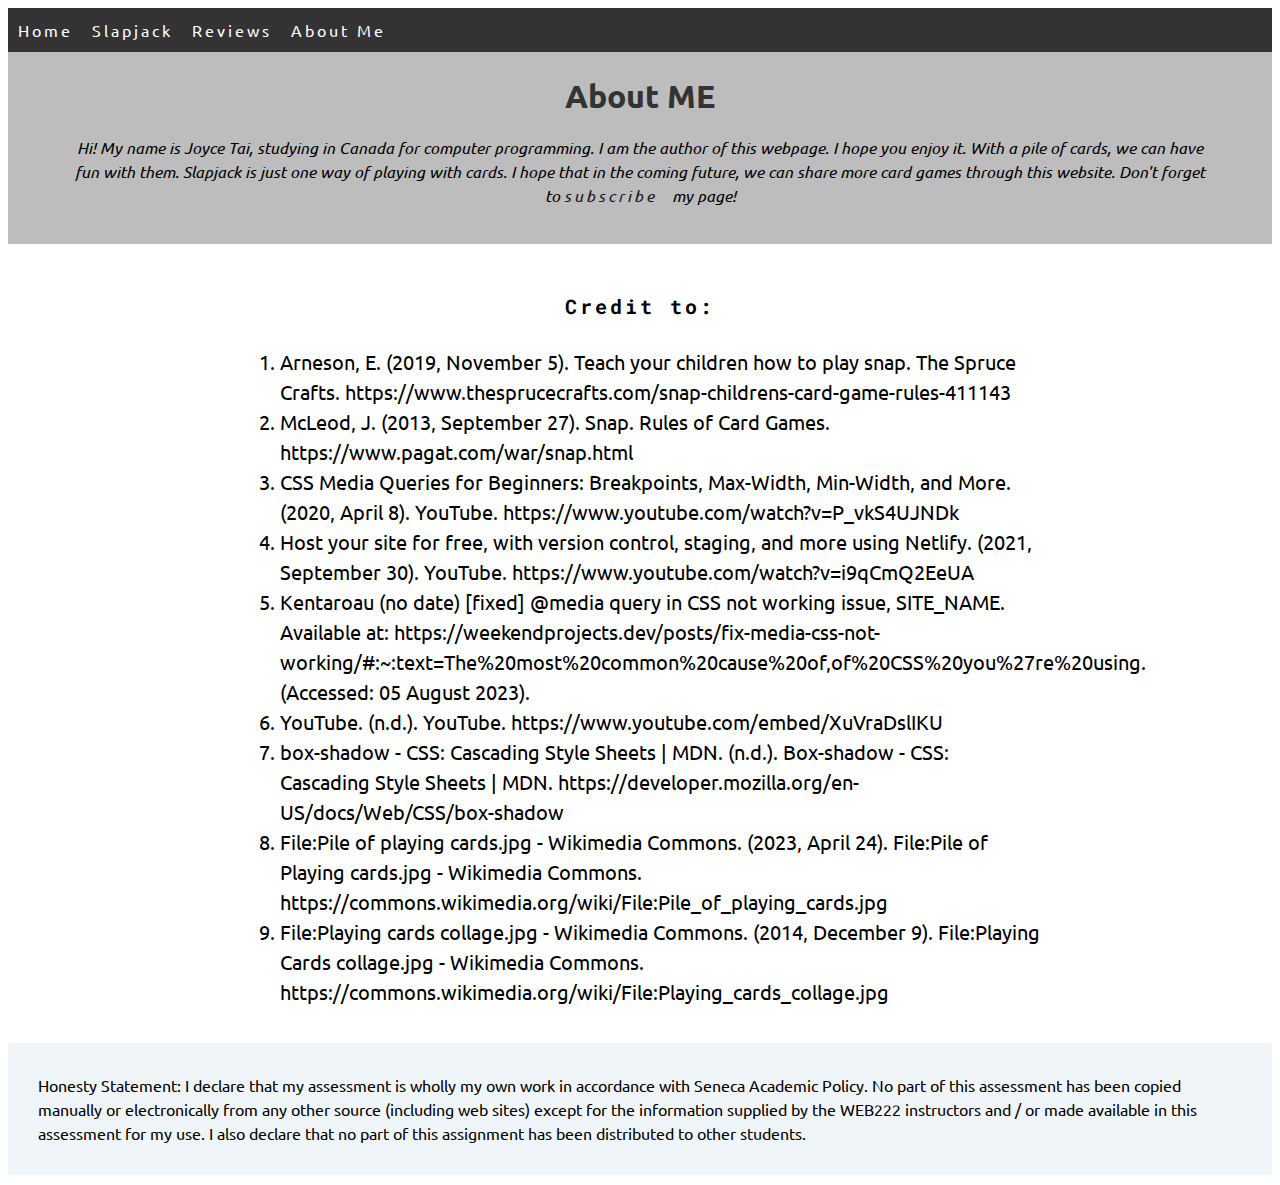
<file: about.html>
<!DOCTYPE html>
<html lang = "en">
    <head>
        <meta charset="utf-8" />
        <meta name="viewport" content="width=device-width, initial-scale=1">
        <title>Reviews</title>
        <link rel="stylesheet" href="style.css" type="text/css" />
    </head>
    
    <body>
        <body>
            <nav>
                <a href = "index.html">Home</a>
                <a href = "info.html"> Slapjack</a>
                <a href = "reviews.html">Reviews</a>
                <a href = "about.html">About Me</a>
            </nav>
            
            <header>
                <h1>About ME</h1>
                <blockquote>Hi! My name is Joyce Tai, studying in Canada for computer programming. I am the author of this webpage. I hope you enjoy it.
                     With a pile of cards, we can have fun with them. Slapjack is just one way of playing with cards. I hope that in the coming future, we can share more card games through this website.
                     Don't forget to <a href="index.html#subscribe-section">subscribe</a>my page!
                </blockquote>
            </header>
           
            <main>
                <section>
                    <h4>Credit to: </h4>
                    <ol>
                        <li>Arneson, E. (2019, November 5). Teach your children how to play snap. The Spruce Crafts. https://www.thesprucecrafts.com/snap-childrens-card-game-rules-411143 </li>
                        <li>McLeod, J. (2013, September 27). Snap. Rules of Card Games. https://www.pagat.com/war/snap.html </li>
                        <li> CSS Media Queries for Beginners: Breakpoints, Max-Width, Min-Width, and More. (2020, April 8). YouTube. https://www.youtube.com/watch?v=P_vkS4UJNDk</li>
                        <li>Host your site for free, with version control, staging, and more using Netlify. (2021, September 30). YouTube. https://www.youtube.com/watch?v=i9qCmQ2EeUA</li>
                        <li>Kentaroau (no date) [fixed] @media query in CSS not working issue, SITE_NAME. Available at: https://weekendprojects.dev/posts/fix-media-css-not-working/#:~:text=The%20most%20common%20cause%20of,of%20CSS%20you%27re%20using. (Accessed: 05 August 2023). </li>
                        <li>YouTube. (n.d.). YouTube. https://www.youtube.com/embed/XuVraDslIKU</li>
                        <li>box-shadow - CSS: Cascading Style Sheets | MDN. (n.d.). Box-shadow - CSS: Cascading Style Sheets | MDN. https://developer.mozilla.org/en-US/docs/Web/CSS/box-shadow</li>
                        <li>File:Pile of playing cards.jpg - Wikimedia Commons. (2023, April 24). File:Pile of Playing cards.jpg - Wikimedia Commons. https://commons.wikimedia.org/wiki/File:Pile_of_playing_cards.jpg</li>
                        <li>File:Playing cards collage.jpg - Wikimedia Commons. (2014, December 9). File:Playing Cards collage.jpg - Wikimedia Commons. https://commons.wikimedia.org/wiki/File:Playing_cards_collage.jpg</li>
                    </ol>
            </section>
            </main>
            <footer>
                
                    Honesty Statement: 
                    I declare that my assessment is wholly my own work in accordance with Seneca Academic Policy. No part of this assessment has been copied manually or electronically from any other source (including web sites) except for the information supplied by the WEB222 instructors and / or made available in this assessment for my use. I also declare that no part of this assignment has been distributed to other students.
               
            </footer>
  </body>
</html>
</file>
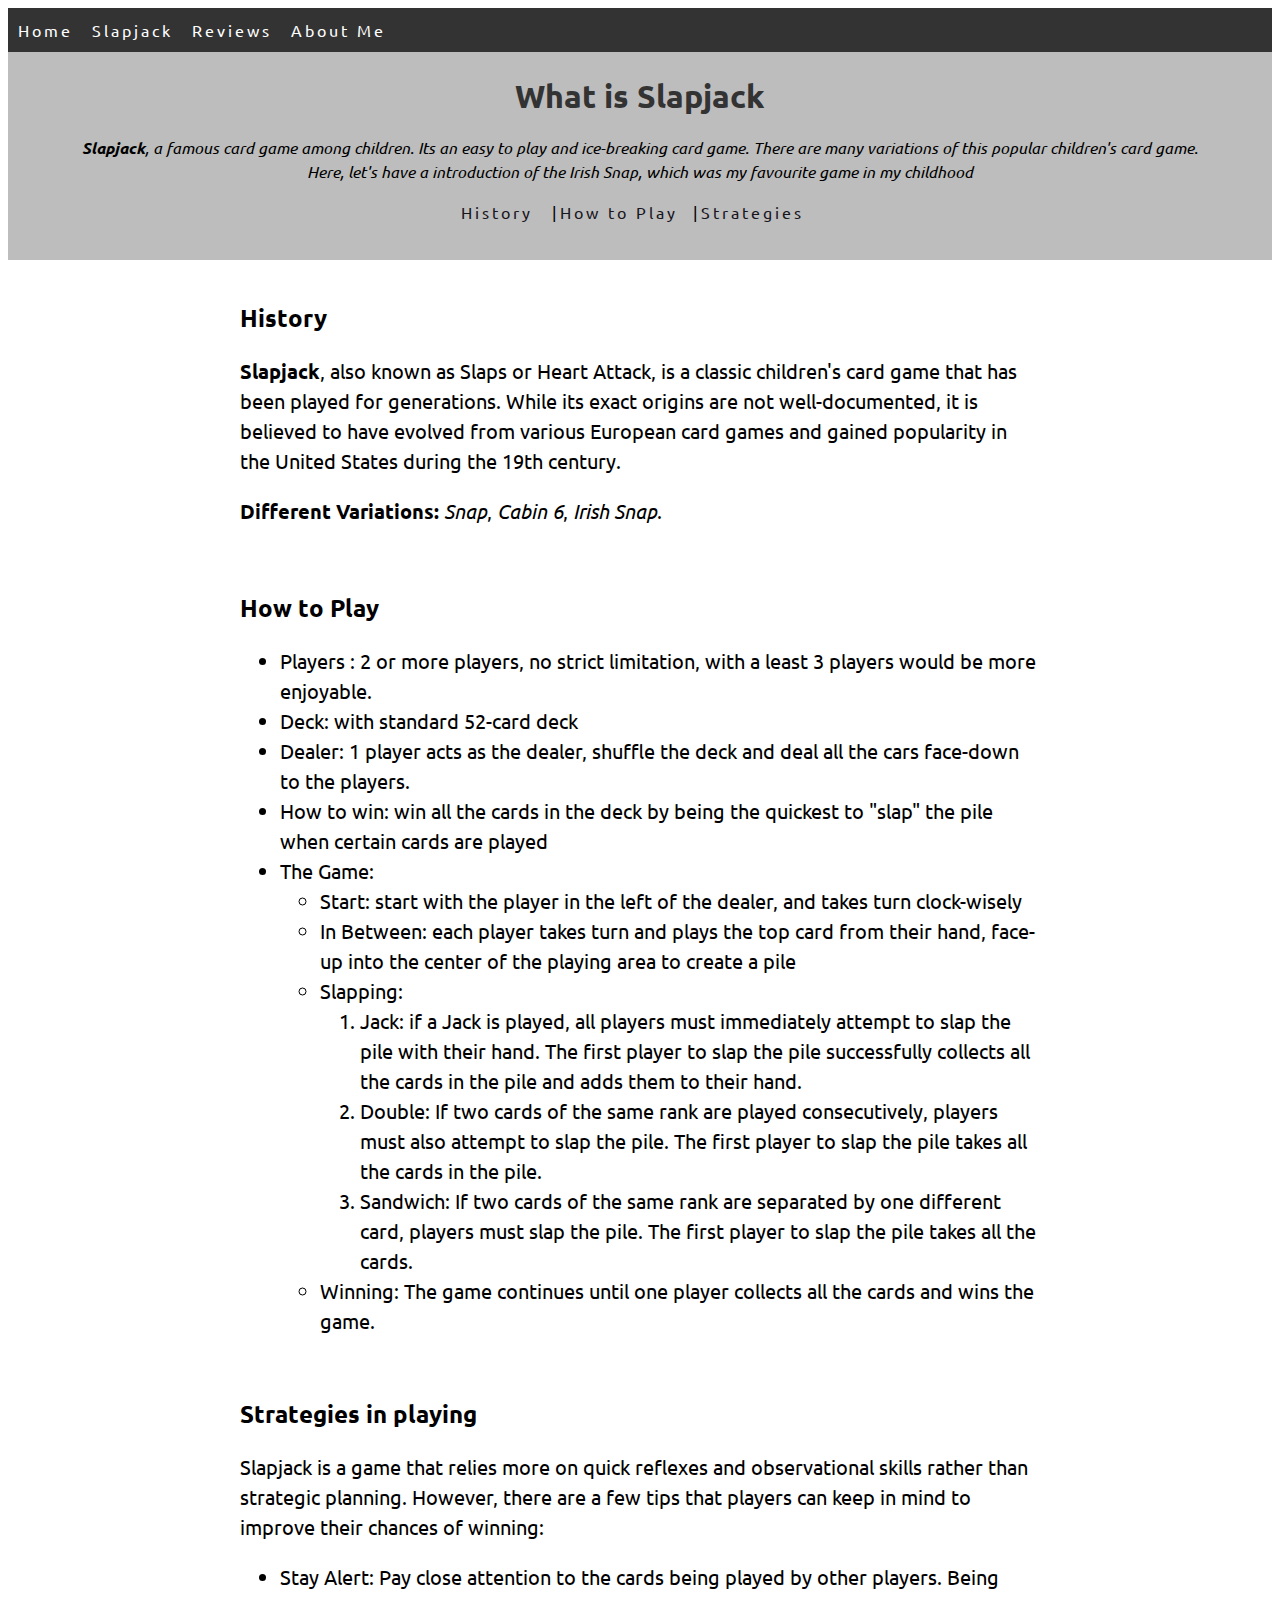
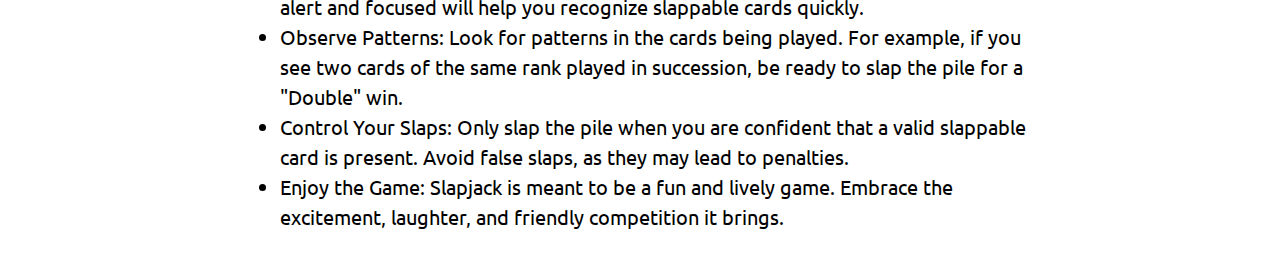
<file: info.html>
<!DOCTYPE html>
<html lang = "en">
    
    <head>
        <meta charset="utf-8" />
        <meta name="viewport" content="width=device-width, initial-scale=1">
        <title>Slapjack</title>
        <link rel="stylesheet" href="style.css" type="text/css" />
    </head>
    <body>
        <nav>
            <a href = "index.html">Home</a>
            <a href = "info.html"> Slapjack</a>
            <a href = "reviews.html">Reviews</a>
            <a href = "about.html">About Me</a>
        </nav>
        
        <header>
            <h1>What is Slapjack</h1>
            <blockquote><strong>Slapjack</strong>, a famous card game among children. Its an easy to play and ice-breaking card game.
            There are many variations of this popular children's card game. Here, let's have a introduction of the Irish Snap, which was my favourite game in my childhood  </blockquote>
            <p><a href="#history">History</a> | 
                <a href="#rules">How to Play</a>|
                <a href="#tips">Strategies</a>
            </p>
        </header>
       
        <main>
            <section>
                <p id="history"></p>
                <h2>History</h2>
                <p><strong>Slapjack</strong>, also known as Slaps or Heart Attack, is a classic children's card game that has been played for generations.
                While its exact origins are not well-documented, it is believed to have evolved from various European card games and gained popularity in the United States during the 19th century.</p>
                <p><b>Different Variations: </b><em>Snap</em>,<em> Cabin 6</em>, <em>Irish Snap</em>.</p>
                <br>

                <p id="rules"></p>
                <h2>How to Play</h2>
                <ul>
                    <li>Players : 2 or more players, no strict limitation, with a least 3 players would be more enjoyable.</li>
                    <li>Deck: with standard 52-card deck</li>
                    <li>Dealer: 1 player acts as the dealer, shuffle the deck and deal all the cars face-down to the players.</li>
                    <li>How to win: win all the cards in the deck by being the quickest to "slap" the pile when certain cards are played</li>
                    <li>The Game: 
                        <ul>
                            <li>Start: start with the player in the left of the dealer, and takes turn clock-wisely </li>
                            <li>In Between: each player takes turn and plays the top card from their hand, face- up into the center of the playing area to create a pile</li>
                           <li>Slapping: </li>
                            <ol>    
                                <li>Jack: if a Jack is played, all players must immediately attempt to slap the pile with their hand. The first player to slap the pile successfully collects all the cards in the pile and adds them to their hand. </li>
                                <li>Double:  If two cards of the same rank are played consecutively, players must also attempt to slap the pile. The first player to slap the pile takes all the cards in the pile.</li>
                                <li>Sandwich:  If two cards of the same rank are separated by one different card, players must slap the pile. The first player to slap the pile takes all the cards.</li>                           
                            </ol>
                            <li>Winning: The game continues until one player collects all the cards and wins the game.</li>
                        </ul> 
                    </li>
                </ul>
                <br>
                <p id="tips"></p>
                <h2>Strategies in playing</h2>
                <p>Slapjack is a game that relies more on quick reflexes and observational skills rather than strategic planning. However, there are a few tips that players can keep in mind to improve their chances of winning:</p>
                <ul>
                    <li>Stay Alert: Pay close attention to the cards being played by other players. Being alert and focused will help you recognize slappable cards quickly.</li>
                    <li>Observe Patterns: Look for patterns in the cards being played. For example, if you see two cards of the same rank played in succession, be ready to slap the pile for a "Double" win.</li>
                    <li>Control Your Slaps: Only slap the pile when you are confident that a valid slappable card is present. Avoid false slaps, as they may lead to penalties.</li>
                    <li>Enjoy the Game: Slapjack is meant to be a fun and lively game. Embrace the excitement, laughter, and friendly competition it brings.</li>
                </ul>
            </section>
       
        </main>

       

    </body>


</html>
</file>
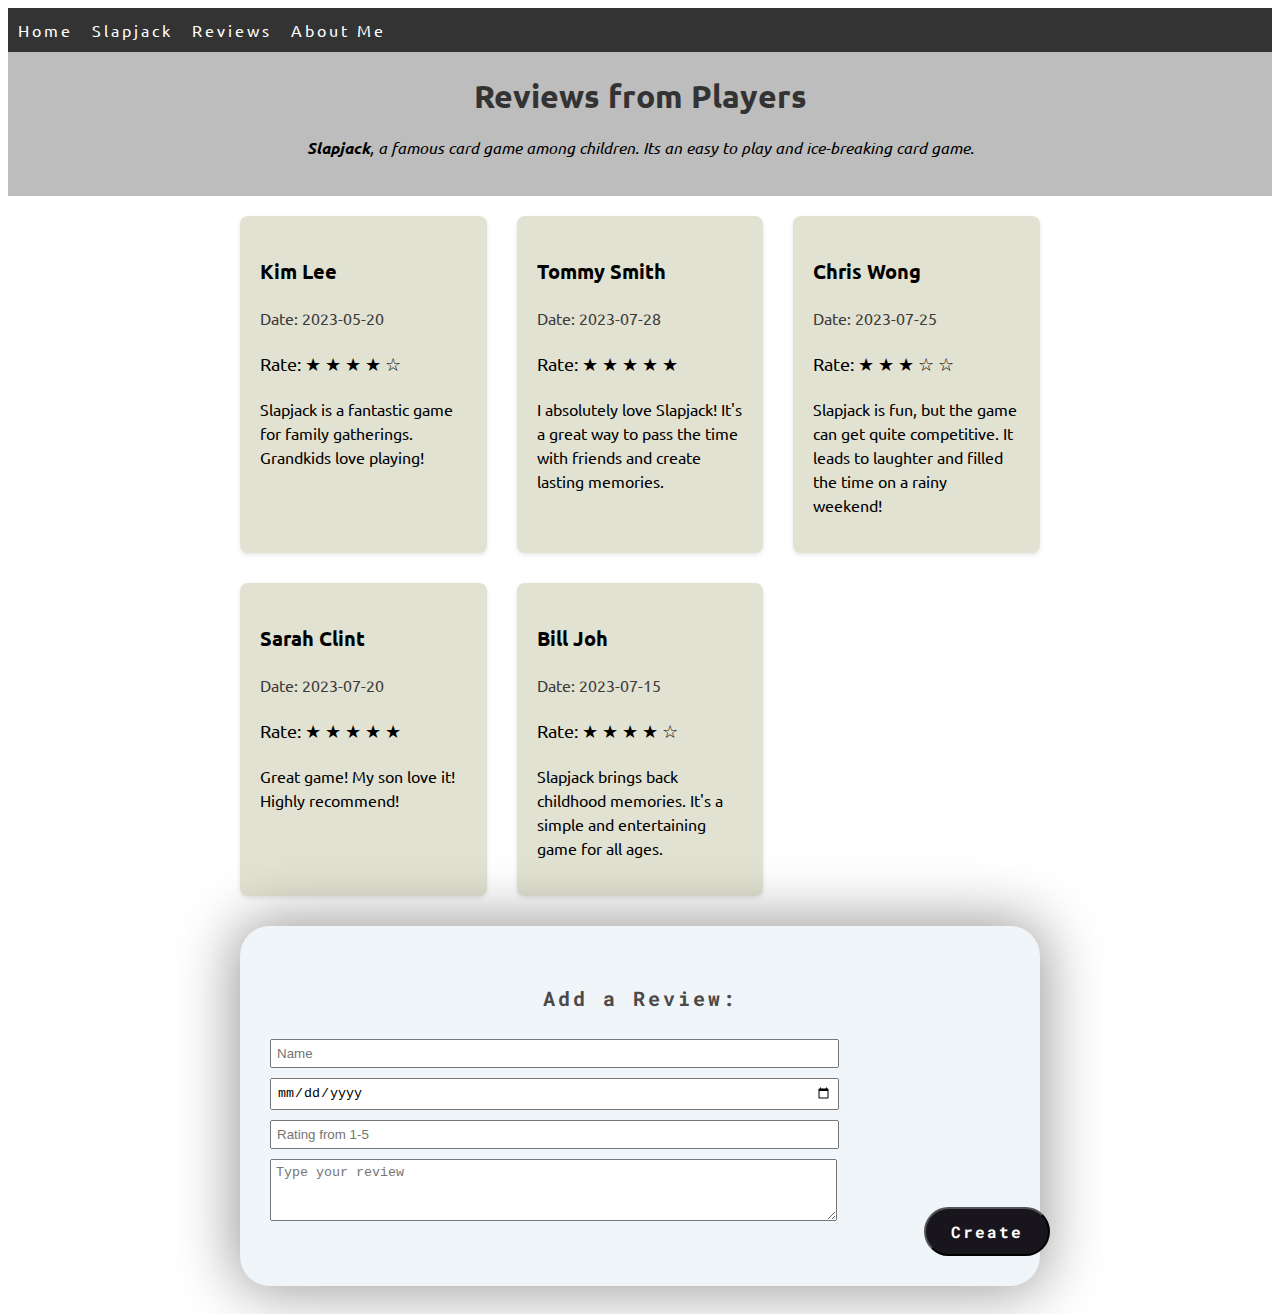
<file: reviews.html>
<!DOCTYPE html>
<html lang = "en">
    <head>
        
        <meta charset="utf-8" />
        <meta name="viewport" content="width=device-width, initial-scale=1">
        <title>Reviews</title>
        <link rel="stylesheet" href="style.css" type="text/css" />
    </head>
    <body>
        <nav>
            <a href = "index.html">Home</a>
            <a href = "info.html"> Slapjack</a>
            <a href = "reviews.html">Reviews</a>
            <a href = "about.html">About Me</a>
        </nav>
        
        <header>
            <h1>Reviews from Players</h1>
            <blockquote><strong>Slapjack</strong>, a famous card game among children. Its an easy to play and ice-breaking card game.</blockquote>
        </header>
       
        <main>
            <div id="reviewsCards"></div>

            <div id = "newReviewForm">
                <h4>Add a Review:</h4>
                <form id="addReview">
                    <input id = "nameR" type="text" name="name" placeholder="Name">
                    <input id = "dateR" type="date" name= "date" placeholder="date">
                    <input id = "rateR" type="number" name="rating" placeholder="Rating from 1-5">
                    <textarea id = "reviewR" name="review" placeholder="Type your review"></textarea>
                    <button type="submit" class ="create">Create</button>
                </form>
            </div>
        </main>

        <script src="data.js"></script>
        <script src="page.js"></script>

    </body>


</html>
</file>
<file: style.css>
@import url('https://fonts.googleapis.com/css2?family=Agdasima&family=Righteous&family=Roboto+Mono:ital,wght@1,600&display=swap');
@import url('https://fonts.googleapis.com/css2?family=Agdasima&family=Merriweather&family=Righteous&family=Roboto+Mono:ital,wght@1,600&family=Ubuntu&display=swap');

body{
    font-family: 'Ubuntu', sans-serif;
    line-height: 1.5;
    align-items:center;
    position:relative;
}

body:before{
    content: ' ';
    position: absolute;
    top: 0;
    bottom: 0;
    left: 0;
    right: 0;
    background:  url("https://upload.wikimedia.org/wikipedia/commons/4/42/Playing_cards_collage.jpg");
    background-position: center;  
    background-repeat: repeat;
    opacity: 0.2;
  }

nav {
    background-color: #333;
    color: #fff;
    padding: 10px;
    position: relative;
}

a {
    color: #fff;
    text-decoration: none;
    margin-right: 15px;
    letter-spacing: 3px;
    position: relative;
}

header {
    background-color: #BDBDBD;
    padding: 20px;
    text-align: center;
}
  
h1 {
    color: #333;
    margin: 0;
}
  
blockquote {
    font-style: italic;
}

header a{
    color:#18151d;
}

main {
    max-width: 800px;
    margin: 0 auto;
    padding: 20px;
}

.game-contain{
    display: flex;
    flex-direction: row;
    align-items:center;
    
}  

img {
    background-position: center;
    background-size: cover;
    width: 200px;
    height: 200px;
    border-radius: 12px;
    margin-bottom: 30px;
    margin-right: 40px;;
    position: relative;
}

.youtube{
    position:relative;
    margin-bottom: 30px;
   
}

.youtube iframe{
    width:100%;
    height:500px;
}

.youtube a{
    position:relative;
    color: #5b3131;
    font-size: 20px;
}

.subscribe {
    position: relative;
    height: 200px;
    padding: 30px;
    background-color:#f0f5f9;
    border-radius: 4px;
    color: #4c4949;
    box-shadow: 0px 0px 60px 5px rgba(0, 0, 0, 0.4);
}

h4 {
    font-family: 'Roboto Mono', monospace;
    text-align: center;
    font-size: 20px;
    letter-spacing: 3px;
}
  
.subscribe input {
    position: absolute;
    bottom: 30px;
    padding: 10px;
    width: 65%;
    background: transparent;
}

.joinButton, .create {
    font-family: 'Roboto Mono', monospace;
    letter-spacing: 2px;
    position: absolute;
    border-radius: 30px;
    background-color: #18151d;
    color: #FFF;
    padding: 12px 25px;
    display: inline-block;
    font-size: 16px;
    font-weight: bold;
    right: -10px;
    bottom: 30px;
    cursor: pointer;
}

section p,li{
    text-align: left;
    font-size: 20px;
}

#reviewsCards {
    display: grid;
    grid-template-columns: repeat(3, 1fr);
    grid-gap: 30px;
    margin-bottom: 30px;
    position:relative;
  }
  
  .review {
    background-color: #e2e2d2;
    padding: 20px;
    border-radius: 8px;
    box-shadow: 0 2px 4px rgba(0, 0, 0, 0.1);
  }
  
  .review-name {
    font-size: 20px;
    margin-bottom: 20px;
  }
  
  .review-date {
    color: #3d3a3a;
    margin-bottom: 20px;
  }
  
  .review-rate {
    font-size: 18px;
    margin-bottom: 20px;
  }
  
  .review-comment {
    line-height: 1.5;
  }
  
  #newReviewForm {
    position: relative;
    height: 300px;
    padding: 30px;
    border-radius: 30px;
    background-color:#f0f5f9;
    width: 400;
    color: #4c4949;
    box-shadow: 0px 0px 60px 5px rgba(0, 0, 0, 0.4);
}

#newReviewForm input,textarea {
    width: 75%;
    padding: 5px;
    margin-bottom: 10px;
}

textarea{
    height:50px;
}

footer{
    background-color:#f0f5f9;
    padding: 30px;
    margin-bottom: 10px;
}


@media screen and (max-width: 400px)  {
    body,footer{
        margin-bottom: 20px;
    }

    nav{
        padding: 20px;
        font-size: 18px;
    }
   
    #reviewsCards {
        grid-template-columns: repeat(2, 1fr);
        grid-gap: 20px;
        margin-bottom: 20px;
     }
 
   .review {
        padding: 5px;
        border-radius: 5px;
    }
    #newReviewForm .h4{
        font-size: 15px;
        letter-spacing: 2px;
    }
   #newReviewForm {
        height: 300px;
        padding: 30px;
        border-radius: 30px;
    }
}
</file>
